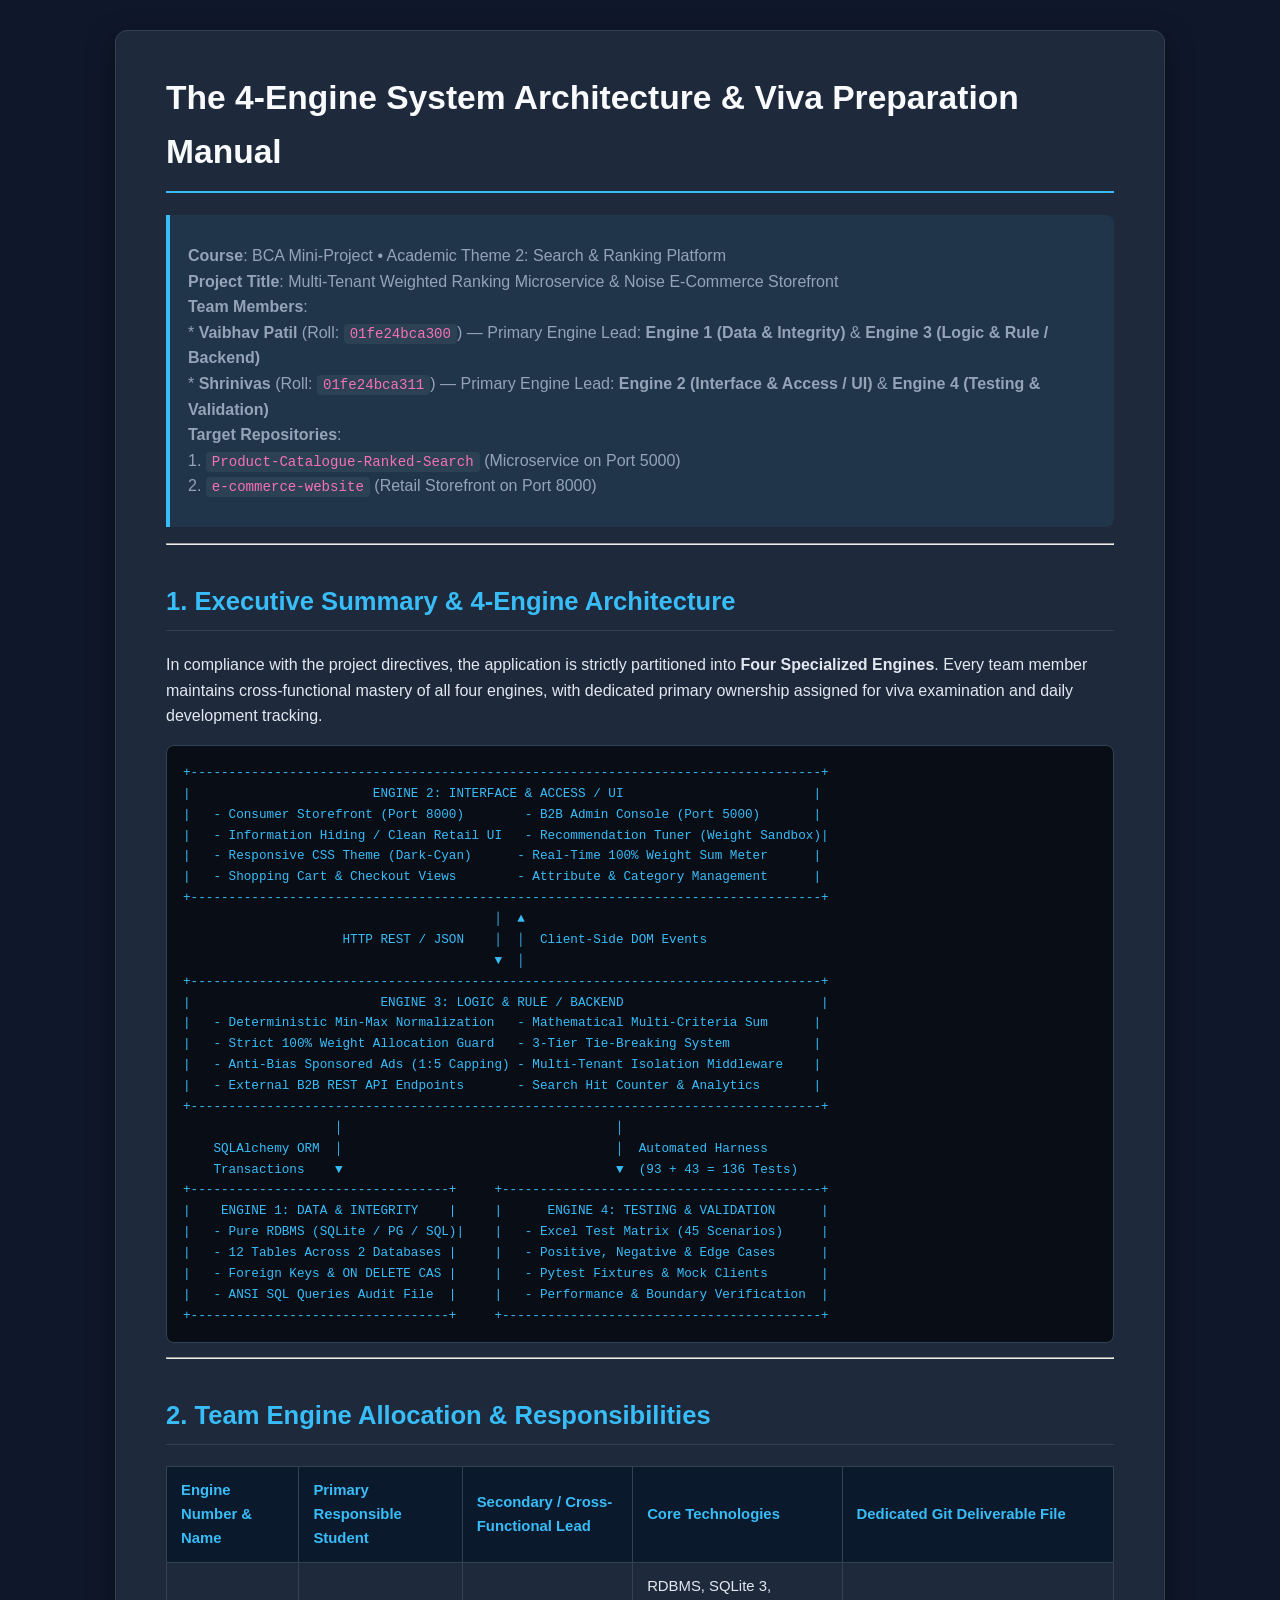
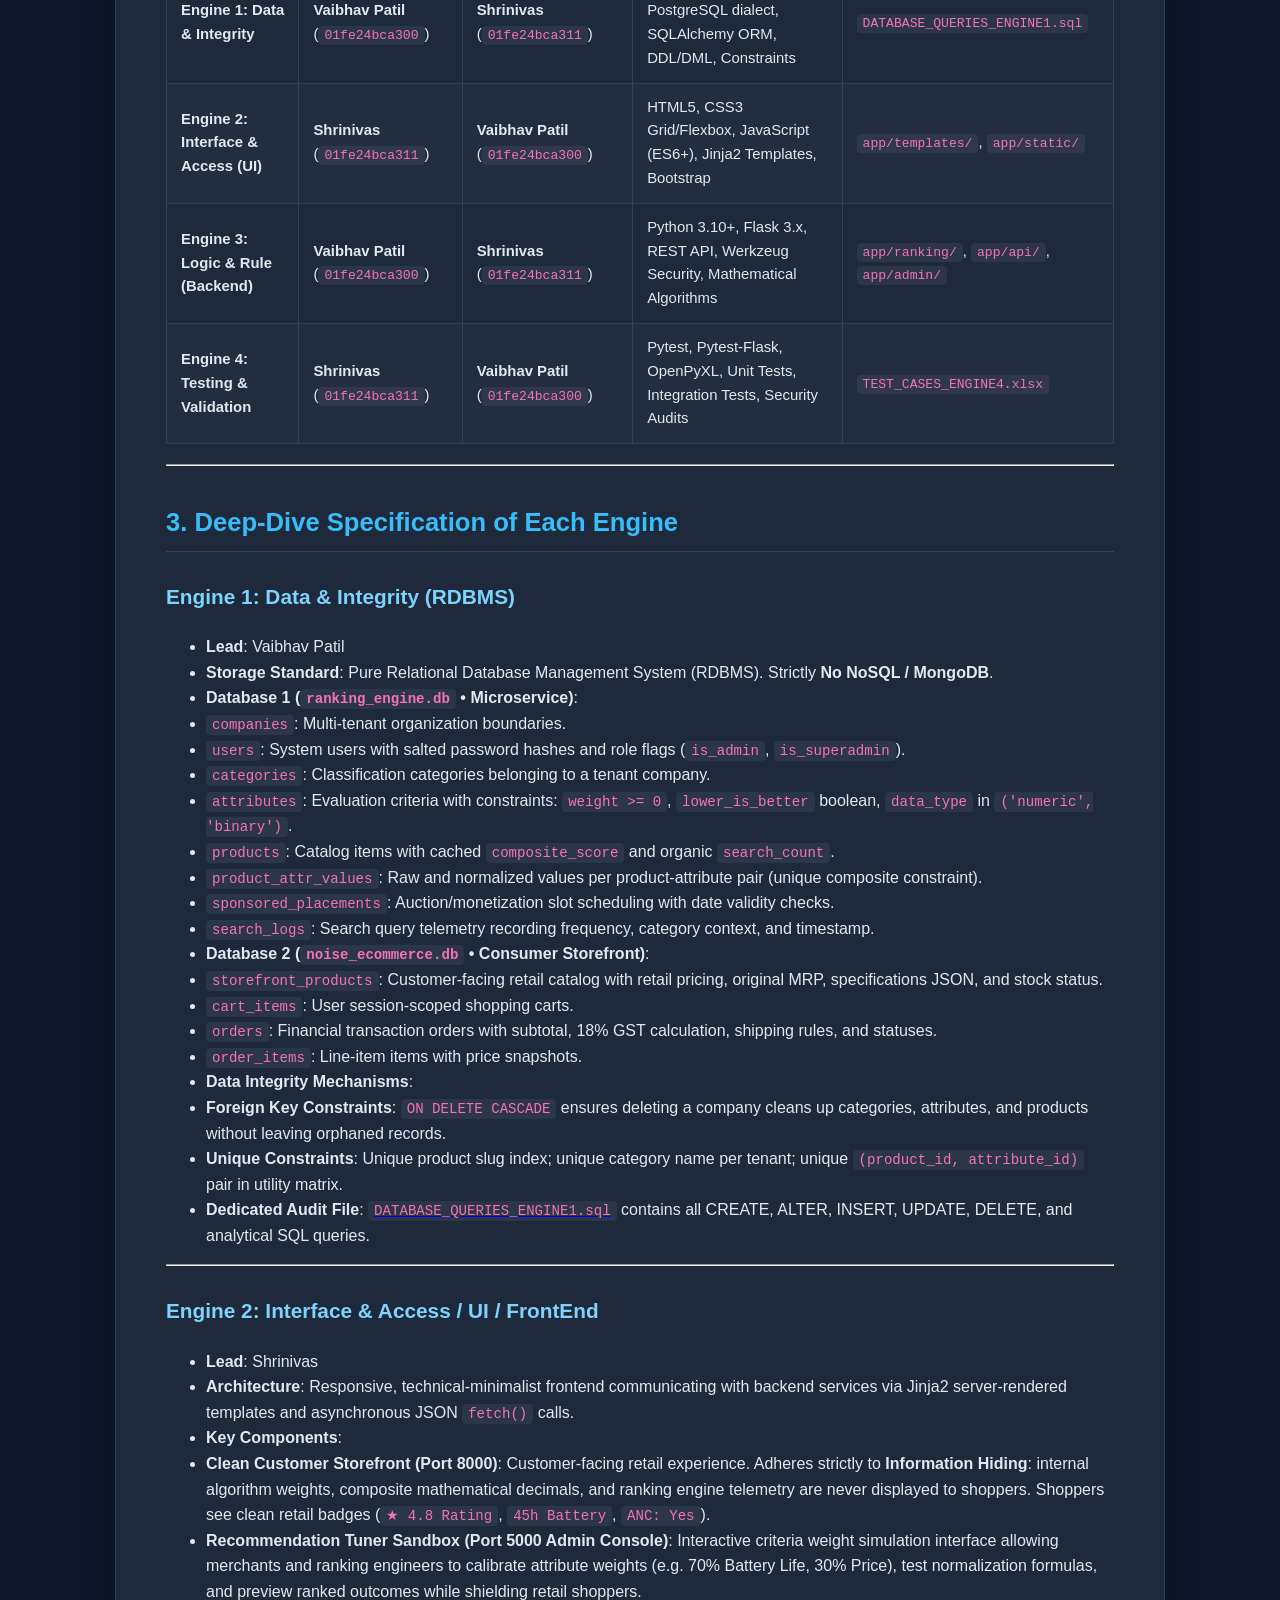
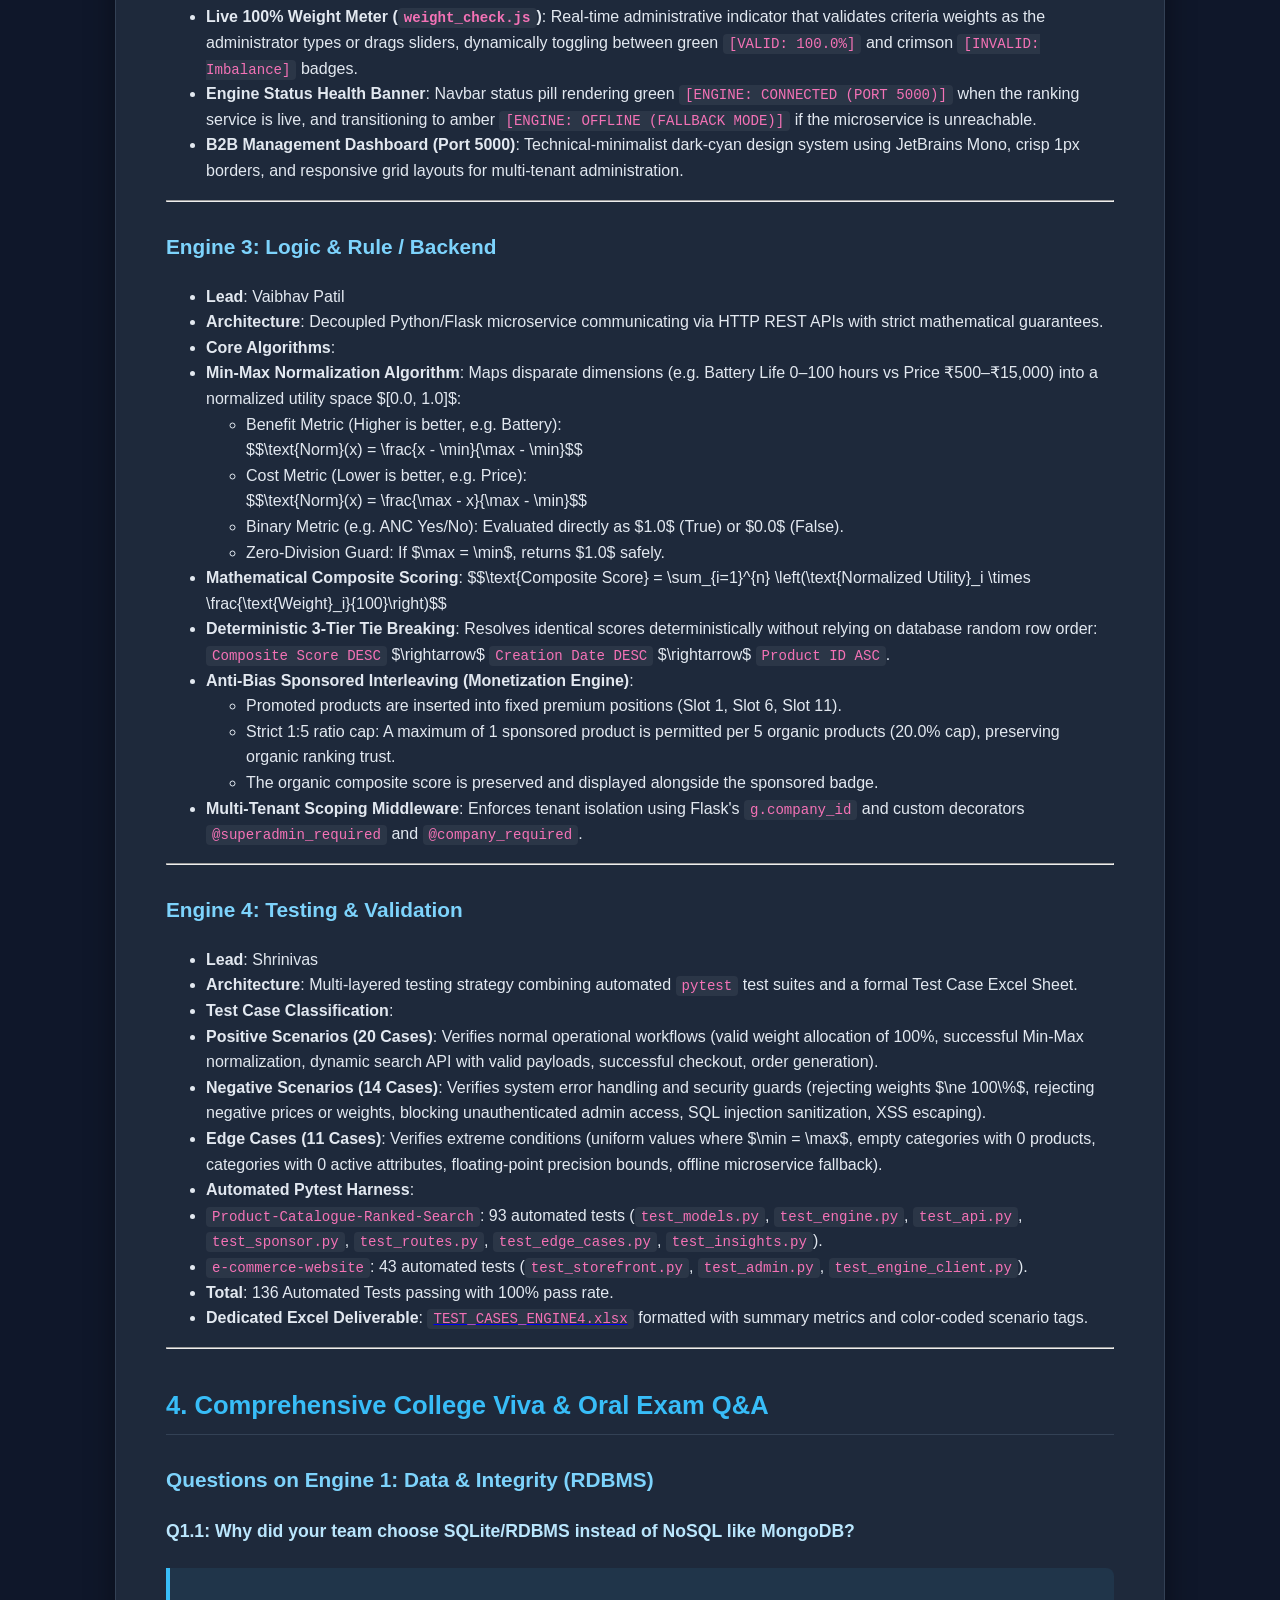
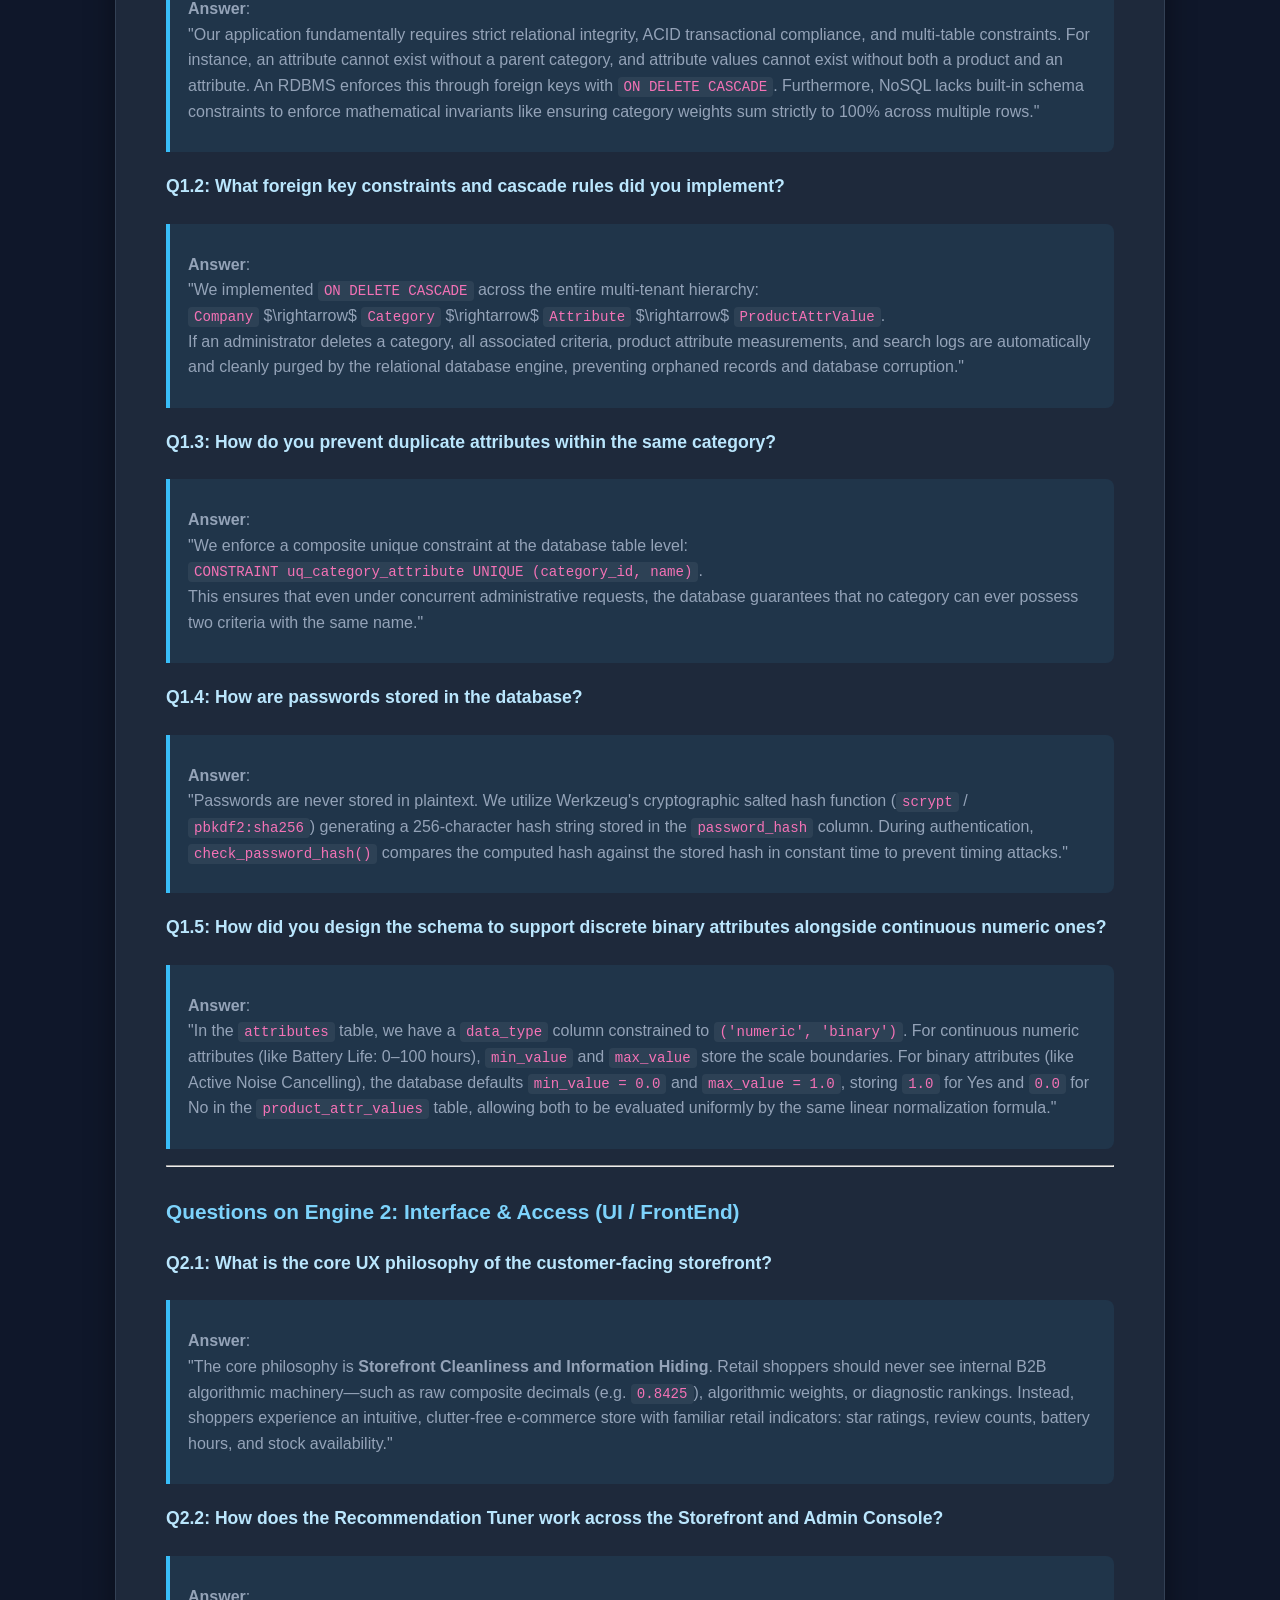
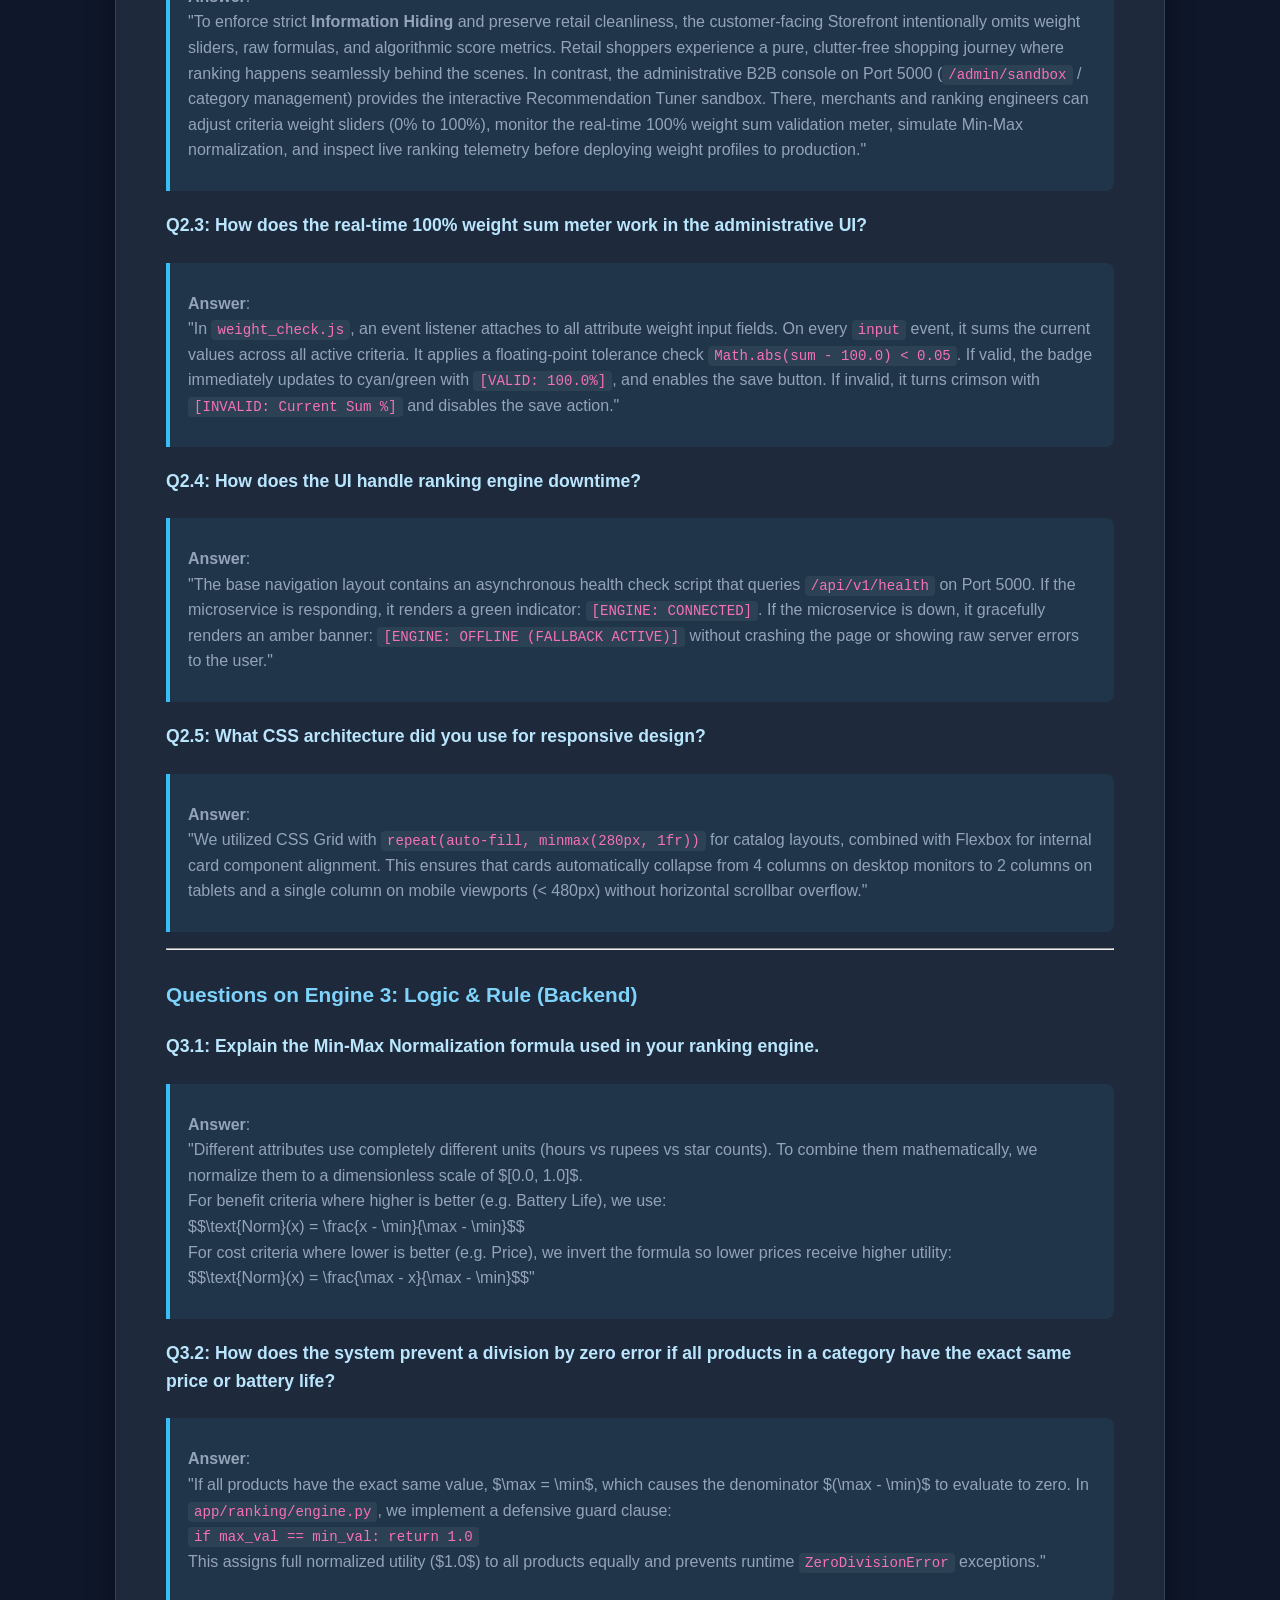
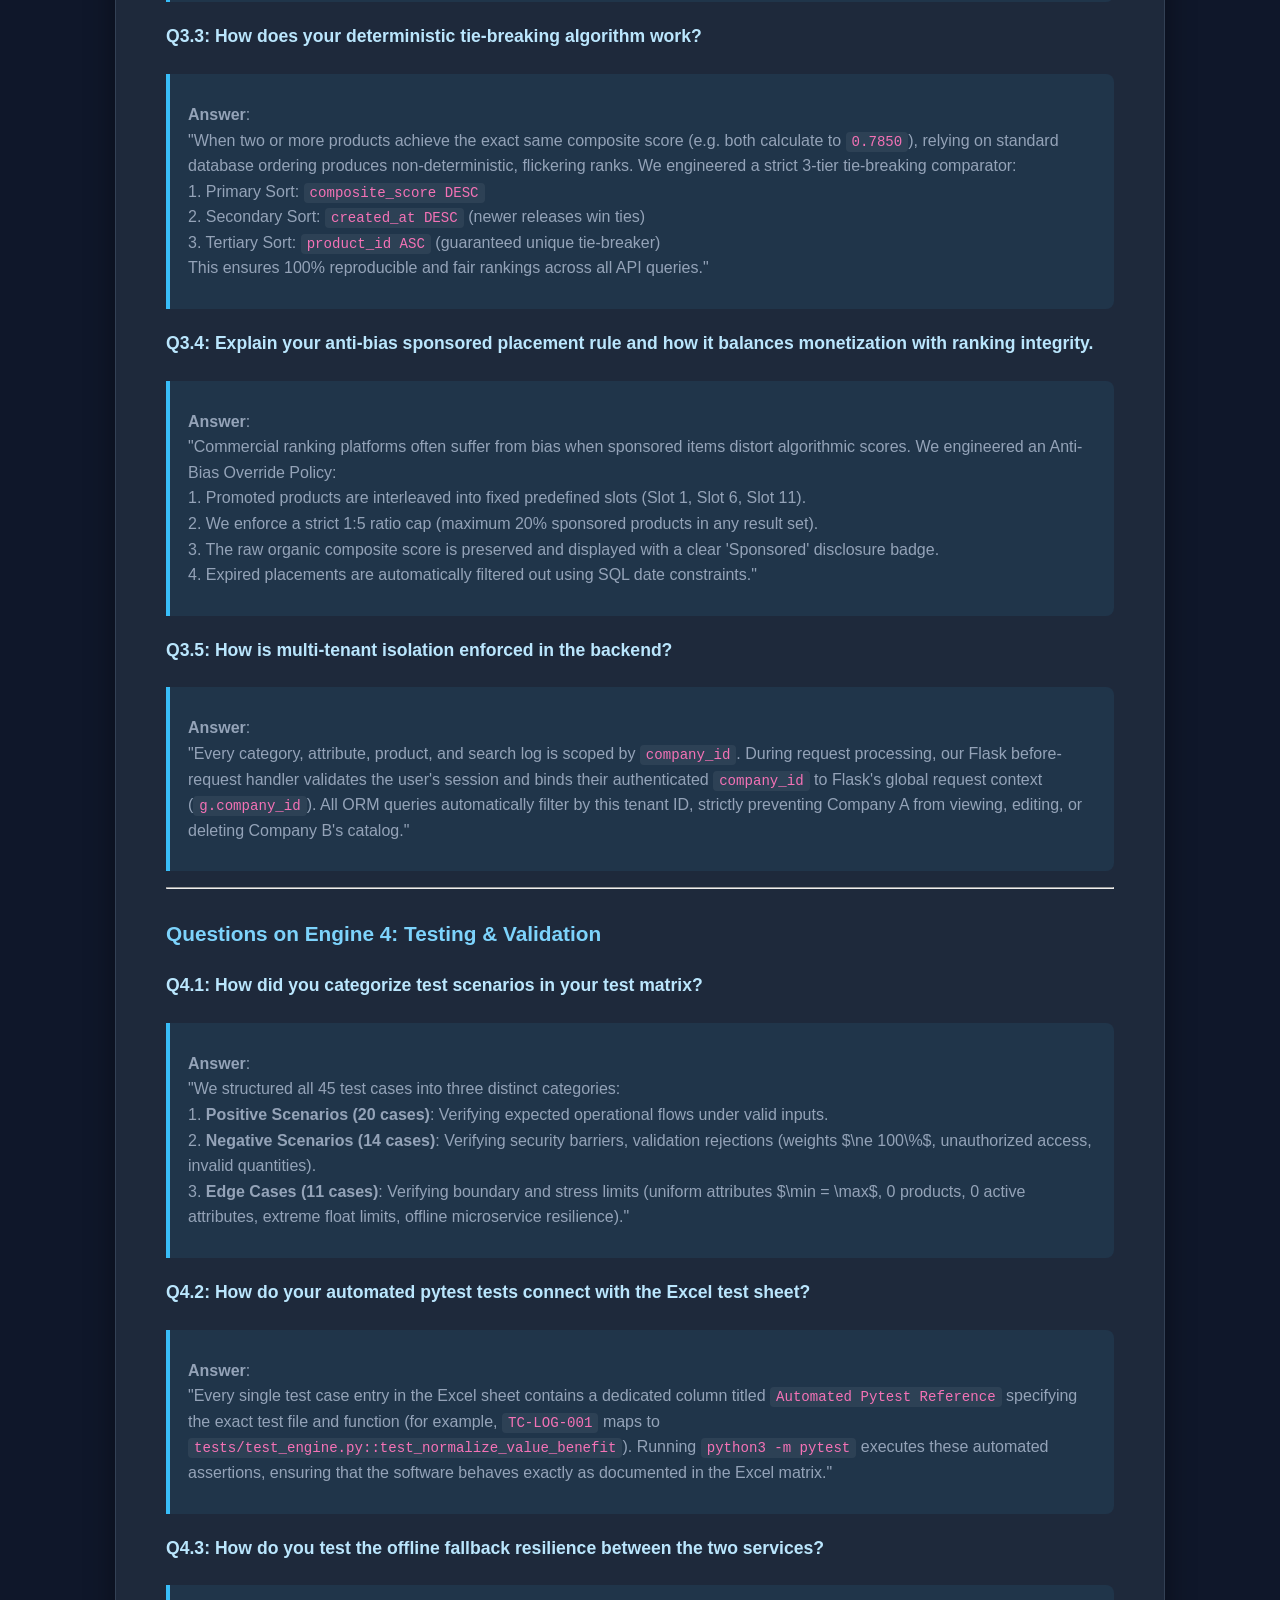
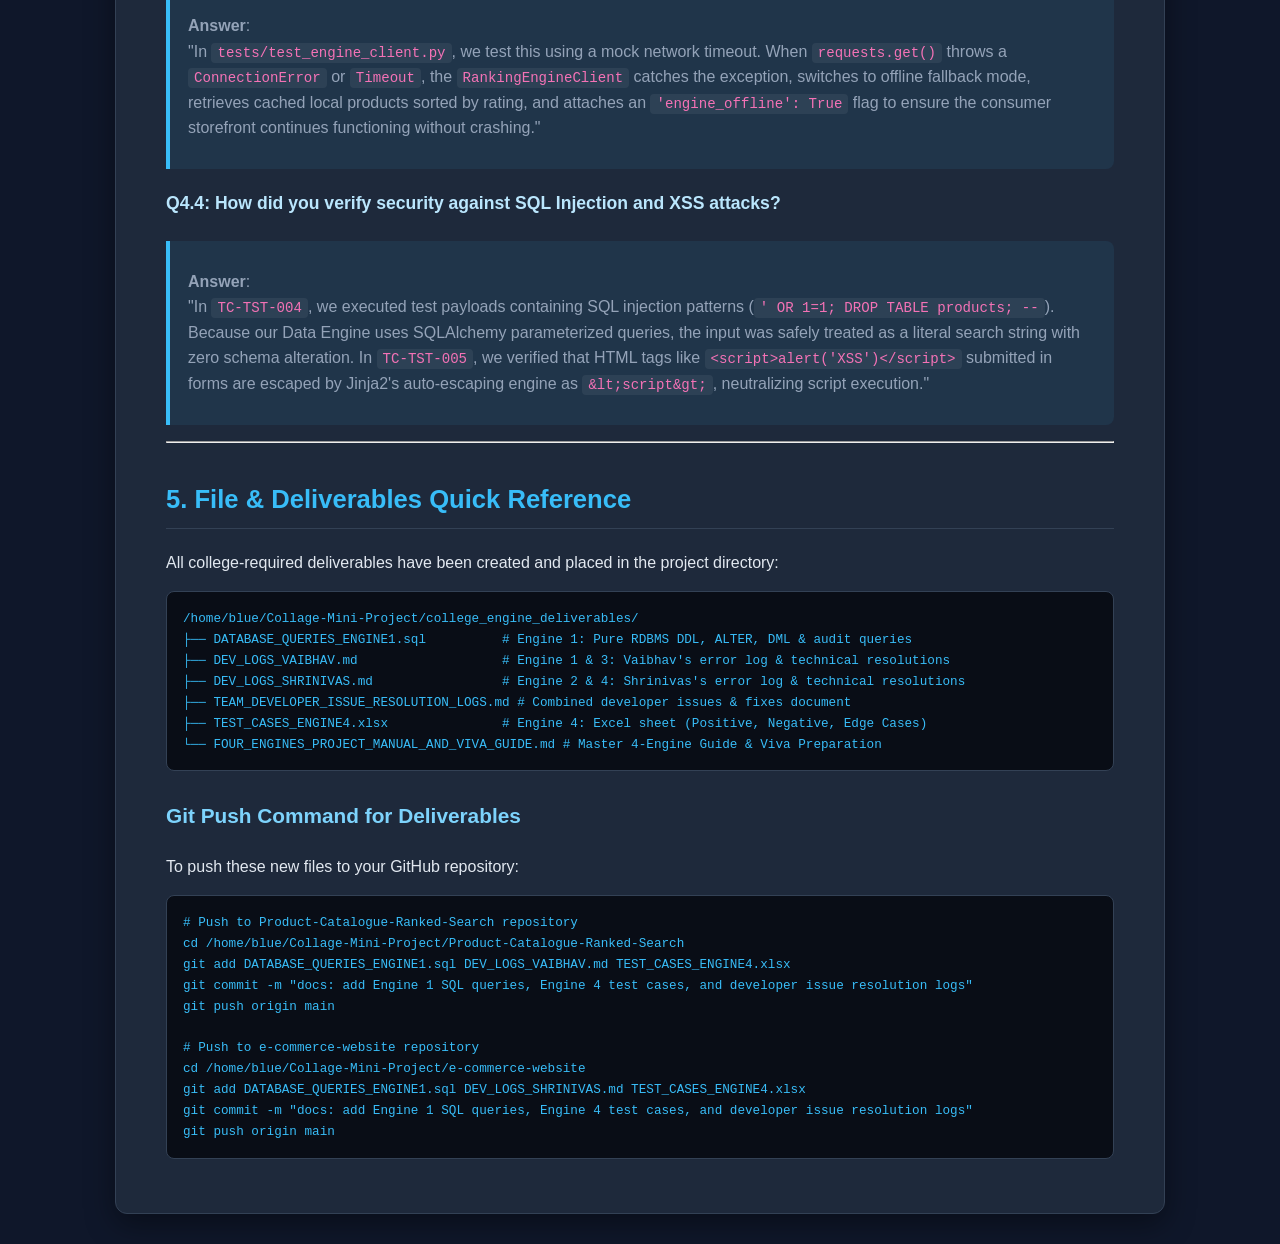
<file: markdown/FOUR_ENGINES_PROJECT_MANUAL_AND_VIVA_GUIDE.html>
<!DOCTYPE html>
<html lang="en">
<head>
<meta charset="UTF-8">
<meta name="viewport" content="width=device-width, initial-scale=1.0">
<title>4-Engine System Architecture & Viva Preparation Manual</title>
<style>
  :root {
    --bg: #0f172a;
    --card-bg: #1e293b;
    --text: #e2e8f0;
    --text-muted: #94a3b8;
    --accent: #38bdf8;
    --accent-dark: #0284c7;
    --border: #334155;
    --code-bg: #090d16;
  }
  * { box-sizing: border-box; }
  body {
    font-family: -apple-system, BlinkMacSystemFont, 'Segoe UI', Roboto, Helvetica, Arial, sans-serif;
    line-height: 1.6;
    color: var(--text);
    background-color: var(--bg);
    margin: 0;
    padding: 30px 20px;
  }
  .container {
    max-width: 1050px;
    margin: 0 auto;
    background: var(--card-bg);
    padding: 40px 50px;
    border-radius: 12px;
    box-shadow: 0 10px 30px rgba(0,0,0,0.4);
    border: 1px solid var(--border);
  }
  h1 {
    color: #f8fafc;
    border-bottom: 2px solid var(--accent);
    padding-bottom: 12px;
    margin-top: 0;
    font-size: 2.1rem;
  }
  h2 {
    color: var(--accent);
    margin-top: 36px;
    border-bottom: 1px solid var(--border);
    padding-bottom: 8px;
    font-size: 1.6rem;
  }
  h3 {
    color: #7dd3fc;
    margin-top: 28px;
    font-size: 1.3rem;
  }
  h4 {
    color: #bae6fd;
    margin-top: 20px;
    font-size: 1.1rem;
  }
  blockquote {
    border-left: 4px solid var(--accent);
    background: rgba(56, 189, 248, 0.08);
    padding: 12px 18px;
    margin: 16px 0;
    border-radius: 0 8px 8px 0;
    color: var(--text-muted);
  }
  table {
    width: 100%;
    border-collapse: collapse;
    margin: 20px 0;
    font-size: 0.93rem;
  }
  th, td {
    padding: 12px 14px;
    border: 1px solid var(--border);
    text-align: left;
  }
  th {
    background: #0b192c;
    color: var(--accent);
    font-weight: 600;
  }
  tr:nth-child(even) {
    background: rgba(255, 255, 255, 0.02);
  }
  tr:hover {
    background: rgba(56, 189, 248, 0.05);
  }
  pre {
    background: var(--code-bg);
    border: 1px solid var(--border);
    border-radius: 8px;
    padding: 16px;
    overflow-x: auto;
    font-family: 'Fira Code', Consolas, Monaco, monospace;
    font-size: 0.9rem;
    line-height: 1.45;
  }
  code {
    font-family: 'Fira Code', Consolas, Monaco, monospace;
    color: #f472b6;
    background: rgba(255,255,255,0.06);
    padding: 2px 6px;
    border-radius: 4px;
    font-size: 0.88em;
  }
  pre code {
    color: #38bdf8;
    background: none;
    padding: 0;
  }
</style>
</head>
<body>
<div class="container">
<h1>The 4-Engine System Architecture &amp; Viva Preparation Manual</h1>
<blockquote>
<p><strong>Course</strong>: BCA Mini-Project • Academic Theme 2: Search &amp; Ranking Platform<br />
<strong>Project Title</strong>: Multi-Tenant Weighted Ranking Microservice &amp; Noise E-Commerce Storefront<br />
<strong>Team Members</strong>:<br />
* <strong>Vaibhav Patil</strong> (Roll: <code>01fe24bca300</code>) — Primary Engine Lead: <strong>Engine 1 (Data &amp; Integrity)</strong> &amp; <strong>Engine 3 (Logic &amp; Rule / Backend)</strong><br />
* <strong>Shrinivas</strong> (Roll: <code>01fe24bca311</code>) — Primary Engine Lead: <strong>Engine 2 (Interface &amp; Access / UI)</strong> &amp; <strong>Engine 4 (Testing &amp; Validation)</strong><br />
<strong>Target Repositories</strong>:<br />
1. <code>Product-Catalogue-Ranked-Search</code> (Microservice on Port 5000)<br />
2. <code>e-commerce-website</code> (Retail Storefront on Port 8000)  </p>
</blockquote>
<hr />
<h2>1. Executive Summary &amp; 4-Engine Architecture</h2>
<p>In compliance with the project directives, the application is strictly partitioned into <strong>Four Specialized Engines</strong>. Every team member maintains cross-functional mastery of all four engines, with dedicated primary ownership assigned for viva examination and daily development tracking.</p>
<pre><code>+-----------------------------------------------------------------------------------+
|                        ENGINE 2: INTERFACE &amp; ACCESS / UI                         |
|   - Consumer Storefront (Port 8000)        - B2B Admin Console (Port 5000)       |
|   - Information Hiding / Clean Retail UI   - Recommendation Tuner (Weight Sandbox)|
|   - Responsive CSS Theme (Dark-Cyan)      - Real-Time 100% Weight Sum Meter      |
|   - Shopping Cart &amp; Checkout Views        - Attribute &amp; Category Management      |
+-----------------------------------------------------------------------------------+
                                         │  ▲
                     HTTP REST / JSON    │  │  Client-Side DOM Events
                                         ▼  │
+-----------------------------------------------------------------------------------+
|                         ENGINE 3: LOGIC &amp; RULE / BACKEND                          |
|   - Deterministic Min-Max Normalization   - Mathematical Multi-Criteria Sum      |
|   - Strict 100% Weight Allocation Guard   - 3-Tier Tie-Breaking System           |
|   - Anti-Bias Sponsored Ads (1:5 Capping) - Multi-Tenant Isolation Middleware    |
|   - External B2B REST API Endpoints       - Search Hit Counter &amp; Analytics       |
+-----------------------------------------------------------------------------------+
                    │                                    │
    SQLAlchemy ORM  │                                    │  Automated Harness
    Transactions    ▼                                    ▼  (93 + 43 = 136 Tests)
+----------------------------------+     +------------------------------------------+
|    ENGINE 1: DATA &amp; INTEGRITY    |     |      ENGINE 4: TESTING &amp; VALIDATION      |
|   - Pure RDBMS (SQLite / PG / SQL)|    |   - Excel Test Matrix (45 Scenarios)     |
|   - 12 Tables Across 2 Databases |     |   - Positive, Negative &amp; Edge Cases      |
|   - Foreign Keys &amp; ON DELETE CAS |     |   - Pytest Fixtures &amp; Mock Clients       |
|   - ANSI SQL Queries Audit File  |     |   - Performance &amp; Boundary Verification  |
+----------------------------------+     +------------------------------------------+
</code></pre>
<hr />
<h2>2. Team Engine Allocation &amp; Responsibilities</h2>
<table>
<thead>
<tr>
<th style="text-align: left;">Engine Number &amp; Name</th>
<th style="text-align: left;">Primary Responsible Student</th>
<th style="text-align: left;">Secondary / Cross-Functional Lead</th>
<th style="text-align: left;">Core Technologies</th>
<th style="text-align: left;">Dedicated Git Deliverable File</th>
</tr>
</thead>
<tbody>
<tr>
<td style="text-align: left;"><strong>Engine 1: Data &amp; Integrity</strong></td>
<td style="text-align: left;"><strong>Vaibhav Patil</strong> (<code>01fe24bca300</code>)</td>
<td style="text-align: left;"><strong>Shrinivas</strong> (<code>01fe24bca311</code>)</td>
<td style="text-align: left;">RDBMS, SQLite 3, PostgreSQL dialect, SQLAlchemy ORM, DDL/DML, Constraints</td>
<td style="text-align: left;"><code>DATABASE_QUERIES_ENGINE1.sql</code></td>
</tr>
<tr>
<td style="text-align: left;"><strong>Engine 2: Interface &amp; Access (UI)</strong></td>
<td style="text-align: left;"><strong>Shrinivas</strong> (<code>01fe24bca311</code>)</td>
<td style="text-align: left;"><strong>Vaibhav Patil</strong> (<code>01fe24bca300</code>)</td>
<td style="text-align: left;">HTML5, CSS3 Grid/Flexbox, JavaScript (ES6+), Jinja2 Templates, Bootstrap</td>
<td style="text-align: left;"><code>app/templates/</code>, <code>app/static/</code></td>
</tr>
<tr>
<td style="text-align: left;"><strong>Engine 3: Logic &amp; Rule (Backend)</strong></td>
<td style="text-align: left;"><strong>Vaibhav Patil</strong> (<code>01fe24bca300</code>)</td>
<td style="text-align: left;"><strong>Shrinivas</strong> (<code>01fe24bca311</code>)</td>
<td style="text-align: left;">Python 3.10+, Flask 3.x, REST API, Werkzeug Security, Mathematical Algorithms</td>
<td style="text-align: left;"><code>app/ranking/</code>, <code>app/api/</code>, <code>app/admin/</code></td>
</tr>
<tr>
<td style="text-align: left;"><strong>Engine 4: Testing &amp; Validation</strong></td>
<td style="text-align: left;"><strong>Shrinivas</strong> (<code>01fe24bca311</code>)</td>
<td style="text-align: left;"><strong>Vaibhav Patil</strong> (<code>01fe24bca300</code>)</td>
<td style="text-align: left;">Pytest, Pytest-Flask, OpenPyXL, Unit Tests, Integration Tests, Security Audits</td>
<td style="text-align: left;"><code>TEST_CASES_ENGINE4.xlsx</code></td>
</tr>
</tbody>
</table>
<hr />
<h2>3. Deep-Dive Specification of Each Engine</h2>
<h3>Engine 1: Data &amp; Integrity (RDBMS)</h3>
<ul>
<li><strong>Lead</strong>: Vaibhav Patil  </li>
<li><strong>Storage Standard</strong>: Pure Relational Database Management System (RDBMS). Strictly <strong>No NoSQL / MongoDB</strong>.</li>
<li><strong>Database 1 (<code>ranking_engine.db</code> • Microservice)</strong>:</li>
<li><code>companies</code>: Multi-tenant organization boundaries.</li>
<li><code>users</code>: System users with salted password hashes and role flags (<code>is_admin</code>, <code>is_superadmin</code>).</li>
<li><code>categories</code>: Classification categories belonging to a tenant company.</li>
<li><code>attributes</code>: Evaluation criteria with constraints: <code>weight &gt;= 0</code>, <code>lower_is_better</code> boolean, <code>data_type</code> in <code>('numeric', 'binary')</code>.</li>
<li><code>products</code>: Catalog items with cached <code>composite_score</code> and organic <code>search_count</code>.</li>
<li><code>product_attr_values</code>: Raw and normalized values per product-attribute pair (unique composite constraint).</li>
<li><code>sponsored_placements</code>: Auction/monetization slot scheduling with date validity checks.</li>
<li><code>search_logs</code>: Search query telemetry recording frequency, category context, and timestamp.</li>
<li><strong>Database 2 (<code>noise_ecommerce.db</code> • Consumer Storefront)</strong>:</li>
<li><code>storefront_products</code>: Customer-facing retail catalog with retail pricing, original MRP, specifications JSON, and stock status.</li>
<li><code>cart_items</code>: User session-scoped shopping carts.</li>
<li><code>orders</code>: Financial transaction orders with subtotal, 18% GST calculation, shipping rules, and statuses.</li>
<li><code>order_items</code>: Line-item items with price snapshots.</li>
<li><strong>Data Integrity Mechanisms</strong>:</li>
<li><strong>Foreign Key Constraints</strong>: <code>ON DELETE CASCADE</code> ensures deleting a company cleans up categories, attributes, and products without leaving orphaned records.</li>
<li><strong>Unique Constraints</strong>: Unique product slug index; unique category name per tenant; unique <code>(product_id, attribute_id)</code> pair in utility matrix.</li>
<li><strong>Dedicated Audit File</strong>: <a href="file:///home/blue/Collage-Mini-Project/college_engine_deliverables/DATABASE_QUERIES_ENGINE1.sql"><code>DATABASE_QUERIES_ENGINE1.sql</code></a> contains all CREATE, ALTER, INSERT, UPDATE, DELETE, and analytical SQL queries.</li>
</ul>
<hr />
<h3>Engine 2: Interface &amp; Access / UI / FrontEnd</h3>
<ul>
<li><strong>Lead</strong>: Shrinivas  </li>
<li><strong>Architecture</strong>: Responsive, technical-minimalist frontend communicating with backend services via Jinja2 server-rendered templates and asynchronous JSON <code>fetch()</code> calls.</li>
<li><strong>Key Components</strong>:</li>
<li><strong>Clean Customer Storefront (Port 8000)</strong>: Customer-facing retail experience. Adheres strictly to <strong>Information Hiding</strong>: internal algorithm weights, composite mathematical decimals, and ranking engine telemetry are never displayed to shoppers. Shoppers see clean retail badges (<code>★ 4.8 Rating</code>, <code>45h Battery</code>, <code>ANC: Yes</code>).</li>
<li><strong>Recommendation Tuner Sandbox (Port 5000 Admin Console)</strong>: Interactive criteria weight simulation interface allowing merchants and ranking engineers to calibrate attribute weights (e.g. 70% Battery Life, 30% Price), test normalization formulas, and preview ranked outcomes while shielding retail shoppers.</li>
<li><strong>Live 100% Weight Meter (<code>weight_check.js</code>)</strong>: Real-time administrative indicator that validates criteria weights as the administrator types or drags sliders, dynamically toggling between green <code>[VALID: 100.0%]</code> and crimson <code>[INVALID: Imbalance]</code> badges.</li>
<li><strong>Engine Status Health Banner</strong>: Navbar status pill rendering green <code>[ENGINE: CONNECTED (PORT 5000)]</code> when the ranking service is live, and transitioning to amber <code>[ENGINE: OFFLINE (FALLBACK MODE)]</code> if the microservice is unreachable.</li>
<li><strong>B2B Management Dashboard (Port 5000)</strong>: Technical-minimalist dark-cyan design system using JetBrains Mono, crisp 1px borders, and responsive grid layouts for multi-tenant administration.</li>
</ul>
<hr />
<h3>Engine 3: Logic &amp; Rule / Backend</h3>
<ul>
<li><strong>Lead</strong>: Vaibhav Patil  </li>
<li><strong>Architecture</strong>: Decoupled Python/Flask microservice communicating via HTTP REST APIs with strict mathematical guarantees.</li>
<li><strong>Core Algorithms</strong>:</li>
<li><strong>Min-Max Normalization Algorithm</strong>:
     Maps disparate dimensions (e.g. Battery Life 0–100 hours vs Price ₹500–₹15,000) into a normalized utility space $[0.0, 1.0]$:<ul>
<li>Benefit Metric (Higher is better, e.g. Battery):<br />
   $$\text{Norm}(x) = \frac{x - \min}{\max - \min}$$</li>
<li>Cost Metric (Lower is better, e.g. Price):<br />
   $$\text{Norm}(x) = \frac{\max - x}{\max - \min}$$</li>
<li>Binary Metric (e.g. ANC Yes/No): Evaluated directly as $1.0$ (True) or $0.0$ (False).</li>
<li>Zero-Division Guard: If $\max = \min$, returns $1.0$ safely.</li>
</ul>
</li>
<li><strong>Mathematical Composite Scoring</strong>:
     $$\text{Composite Score} = \sum_{i=1}^{n} \left(\text{Normalized Utility}_i \times \frac{\text{Weight}_i}{100}\right)$$</li>
<li><strong>Deterministic 3-Tier Tie Breaking</strong>:
     Resolves identical scores deterministically without relying on database random row order:
     <code>Composite Score DESC</code> $\rightarrow$ <code>Creation Date DESC</code> $\rightarrow$ <code>Product ID ASC</code>.</li>
<li><strong>Anti-Bias Sponsored Interleaving (Monetization Engine)</strong>:<ul>
<li>Promoted products are inserted into fixed premium positions (Slot 1, Slot 6, Slot 11).</li>
<li>Strict 1:5 ratio cap: A maximum of 1 sponsored product is permitted per 5 organic products (20.0% cap), preserving organic ranking trust.</li>
<li>The organic composite score is preserved and displayed alongside the sponsored badge.</li>
</ul>
</li>
<li><strong>Multi-Tenant Scoping Middleware</strong>:
     Enforces tenant isolation using Flask's <code>g.company_id</code> and custom decorators <code>@superadmin_required</code> and <code>@company_required</code>.</li>
</ul>
<hr />
<h3>Engine 4: Testing &amp; Validation</h3>
<ul>
<li><strong>Lead</strong>: Shrinivas  </li>
<li><strong>Architecture</strong>: Multi-layered testing strategy combining automated <code>pytest</code> test suites and a formal Test Case Excel Sheet.</li>
<li><strong>Test Case Classification</strong>:</li>
<li><strong>Positive Scenarios (20 Cases)</strong>: Verifies normal operational workflows (valid weight allocation of 100%, successful Min-Max normalization, dynamic search API with valid payloads, successful checkout, order generation).</li>
<li><strong>Negative Scenarios (14 Cases)</strong>: Verifies system error handling and security guards (rejecting weights $\ne 100\%$, rejecting negative prices or weights, blocking unauthenticated admin access, SQL injection sanitization, XSS escaping).</li>
<li><strong>Edge Cases (11 Cases)</strong>: Verifies extreme conditions (uniform values where $\min = \max$, empty categories with 0 products, categories with 0 active attributes, floating-point precision bounds, offline microservice fallback).</li>
<li><strong>Automated Pytest Harness</strong>:</li>
<li><code>Product-Catalogue-Ranked-Search</code>: 93 automated tests (<code>test_models.py</code>, <code>test_engine.py</code>, <code>test_api.py</code>, <code>test_sponsor.py</code>, <code>test_routes.py</code>, <code>test_edge_cases.py</code>, <code>test_insights.py</code>).</li>
<li><code>e-commerce-website</code>: 43 automated tests (<code>test_storefront.py</code>, <code>test_admin.py</code>, <code>test_engine_client.py</code>).</li>
<li><strong>Total</strong>: 136 Automated Tests passing with 100% pass rate.</li>
<li><strong>Dedicated Excel Deliverable</strong>: <a href="file:///home/blue/Collage-Mini-Project/college_engine_deliverables/TEST_CASES_ENGINE4.xlsx"><code>TEST_CASES_ENGINE4.xlsx</code></a> formatted with summary metrics and color-coded scenario tags.</li>
</ul>
<hr />
<h2>4. Comprehensive College Viva &amp; Oral Exam Q&amp;A</h2>
<h3>Questions on Engine 1: Data &amp; Integrity (RDBMS)</h3>
<h4>Q1.1: Why did your team choose SQLite/RDBMS instead of NoSQL like MongoDB?</h4>
<blockquote>
<p><strong>Answer</strong>:<br />
"Our application fundamentally requires strict relational integrity, ACID transactional compliance, and multi-table constraints. For instance, an attribute cannot exist without a parent category, and attribute values cannot exist without both a product and an attribute. An RDBMS enforces this through foreign keys with <code>ON DELETE CASCADE</code>. Furthermore, NoSQL lacks built-in schema constraints to enforce mathematical invariants like ensuring category weights sum strictly to 100% across multiple rows."</p>
</blockquote>
<h4>Q1.2: What foreign key constraints and cascade rules did you implement?</h4>
<blockquote>
<p><strong>Answer</strong>:<br />
"We implemented <code>ON DELETE CASCADE</code> across the entire multi-tenant hierarchy:<br />
<code>Company</code> $\rightarrow$ <code>Category</code> $\rightarrow$ <code>Attribute</code> $\rightarrow$ <code>ProductAttrValue</code>.<br />
If an administrator deletes a category, all associated criteria, product attribute measurements, and search logs are automatically and cleanly purged by the relational database engine, preventing orphaned records and database corruption."</p>
</blockquote>
<h4>Q1.3: How do you prevent duplicate attributes within the same category?</h4>
<blockquote>
<p><strong>Answer</strong>:<br />
"We enforce a composite unique constraint at the database table level:<br />
<code>CONSTRAINT uq_category_attribute UNIQUE (category_id, name)</code>.<br />
This ensures that even under concurrent administrative requests, the database guarantees that no category can ever possess two criteria with the same name."</p>
</blockquote>
<h4>Q1.4: How are passwords stored in the database?</h4>
<blockquote>
<p><strong>Answer</strong>:<br />
"Passwords are never stored in plaintext. We utilize Werkzeug's cryptographic salted hash function (<code>scrypt</code> / <code>pbkdf2:sha256</code>) generating a 256-character hash string stored in the <code>password_hash</code> column. During authentication, <code>check_password_hash()</code> compares the computed hash against the stored hash in constant time to prevent timing attacks."</p>
</blockquote>
<h4>Q1.5: How did you design the schema to support discrete binary attributes alongside continuous numeric ones?</h4>
<blockquote>
<p><strong>Answer</strong>:<br />
"In the <code>attributes</code> table, we have a <code>data_type</code> column constrained to <code>('numeric', 'binary')</code>. For continuous numeric attributes (like Battery Life: 0–100 hours), <code>min_value</code> and <code>max_value</code> store the scale boundaries. For binary attributes (like Active Noise Cancelling), the database defaults <code>min_value = 0.0</code> and <code>max_value = 1.0</code>, storing <code>1.0</code> for Yes and <code>0.0</code> for No in the <code>product_attr_values</code> table, allowing both to be evaluated uniformly by the same linear normalization formula."</p>
</blockquote>
<hr />
<h3>Questions on Engine 2: Interface &amp; Access (UI / FrontEnd)</h3>
<h4>Q2.1: What is the core UX philosophy of the customer-facing storefront?</h4>
<blockquote>
<p><strong>Answer</strong>:<br />
"The core philosophy is <strong>Storefront Cleanliness and Information Hiding</strong>. Retail shoppers should never see internal B2B algorithmic machinery—such as raw composite decimals (e.g. <code>0.8425</code>), algorithmic weights, or diagnostic rankings. Instead, shoppers experience an intuitive, clutter-free e-commerce store with familiar retail indicators: star ratings, review counts, battery hours, and stock availability."</p>
</blockquote>
<h4>Q2.2: How does the Recommendation Tuner work across the Storefront and Admin Console?</h4>
<blockquote>
<p><strong>Answer</strong>:<br />
"To enforce strict <strong>Information Hiding</strong> and preserve retail cleanliness, the customer-facing Storefront intentionally omits weight sliders, raw formulas, and algorithmic score metrics. Retail shoppers experience a pure, clutter-free shopping journey where ranking happens seamlessly behind the scenes. In contrast, the administrative B2B console on Port 5000 (<code>/admin/sandbox</code> / category management) provides the interactive Recommendation Tuner sandbox. There, merchants and ranking engineers can adjust criteria weight sliders (0% to 100%), monitor the real-time 100% weight sum validation meter, simulate Min-Max normalization, and inspect live ranking telemetry before deploying weight profiles to production."</p>
</blockquote>
<h4>Q2.3: How does the real-time 100% weight sum meter work in the administrative UI?</h4>
<blockquote>
<p><strong>Answer</strong>:<br />
"In <code>weight_check.js</code>, an event listener attaches to all attribute weight input fields. On every <code>input</code> event, it sums the current values across all active criteria. It applies a floating-point tolerance check <code>Math.abs(sum - 100.0) &lt; 0.05</code>. If valid, the badge immediately updates to cyan/green with <code>[VALID: 100.0%]</code>, and enables the save button. If invalid, it turns crimson with <code>[INVALID: Current Sum %]</code> and disables the save action."</p>
</blockquote>
<h4>Q2.4: How does the UI handle ranking engine downtime?</h4>
<blockquote>
<p><strong>Answer</strong>:<br />
"The base navigation layout contains an asynchronous health check script that queries <code>/api/v1/health</code> on Port 5000. If the microservice is responding, it renders a green indicator: <code>[ENGINE: CONNECTED]</code>. If the microservice is down, it gracefully renders an amber banner: <code>[ENGINE: OFFLINE (FALLBACK ACTIVE)]</code> without crashing the page or showing raw server errors to the user."</p>
</blockquote>
<h4>Q2.5: What CSS architecture did you use for responsive design?</h4>
<blockquote>
<p><strong>Answer</strong>:<br />
"We utilized CSS Grid with <code>repeat(auto-fill, minmax(280px, 1fr))</code> for catalog layouts, combined with Flexbox for internal card component alignment. This ensures that cards automatically collapse from 4 columns on desktop monitors to 2 columns on tablets and a single column on mobile viewports (&lt; 480px) without horizontal scrollbar overflow."</p>
</blockquote>
<hr />
<h3>Questions on Engine 3: Logic &amp; Rule (Backend)</h3>
<h4>Q3.1: Explain the Min-Max Normalization formula used in your ranking engine.</h4>
<blockquote>
<p><strong>Answer</strong>:<br />
"Different attributes use completely different units (hours vs rupees vs star counts). To combine them mathematically, we normalize them to a dimensionless scale of $[0.0, 1.0]$.<br />
For benefit criteria where higher is better (e.g. Battery Life), we use:<br />
$$\text{Norm}(x) = \frac{x - \min}{\max - \min}$$<br />
For cost criteria where lower is better (e.g. Price), we invert the formula so lower prices receive higher utility:<br />
$$\text{Norm}(x) = \frac{\max - x}{\max - \min}$$"</p>
</blockquote>
<h4>Q3.2: How does the system prevent a division by zero error if all products in a category have the exact same price or battery life?</h4>
<blockquote>
<p><strong>Answer</strong>:<br />
"If all products have the exact same value, $\max = \min$, which causes the denominator $(\max - \min)$ to evaluate to zero. In <code>app/ranking/engine.py</code>, we implement a defensive guard clause:<br />
<code>if max_val == min_val: return 1.0</code><br />
This assigns full normalized utility ($1.0$) to all products equally and prevents runtime <code>ZeroDivisionError</code> exceptions."</p>
</blockquote>
<h4>Q3.3: How does your deterministic tie-breaking algorithm work?</h4>
<blockquote>
<p><strong>Answer</strong>:<br />
"When two or more products achieve the exact same composite score (e.g. both calculate to <code>0.7850</code>), relying on standard database ordering produces non-deterministic, flickering ranks. We engineered a strict 3-tier tie-breaking comparator:<br />
1. Primary Sort: <code>composite_score DESC</code><br />
2. Secondary Sort: <code>created_at DESC</code> (newer releases win ties)<br />
3. Tertiary Sort: <code>product_id ASC</code> (guaranteed unique tie-breaker)<br />
This ensures 100% reproducible and fair rankings across all API queries."</p>
</blockquote>
<h4>Q3.4: Explain your anti-bias sponsored placement rule and how it balances monetization with ranking integrity.</h4>
<blockquote>
<p><strong>Answer</strong>:<br />
"Commercial ranking platforms often suffer from bias when sponsored items distort algorithmic scores. We engineered an Anti-Bias Override Policy:<br />
1. Promoted products are interleaved into fixed predefined slots (Slot 1, Slot 6, Slot 11).<br />
2. We enforce a strict 1:5 ratio cap (maximum 20% sponsored products in any result set).<br />
3. The raw organic composite score is preserved and displayed with a clear 'Sponsored' disclosure badge.<br />
4. Expired placements are automatically filtered out using SQL date constraints."</p>
</blockquote>
<h4>Q3.5: How is multi-tenant isolation enforced in the backend?</h4>
<blockquote>
<p><strong>Answer</strong>:<br />
"Every category, attribute, product, and search log is scoped by <code>company_id</code>. During request processing, our Flask before-request handler validates the user's session and binds their authenticated <code>company_id</code> to Flask's global request context (<code>g.company_id</code>). All ORM queries automatically filter by this tenant ID, strictly preventing Company A from viewing, editing, or deleting Company B's catalog."</p>
</blockquote>
<hr />
<h3>Questions on Engine 4: Testing &amp; Validation</h3>
<h4>Q4.1: How did you categorize test scenarios in your test matrix?</h4>
<blockquote>
<p><strong>Answer</strong>:<br />
"We structured all 45 test cases into three distinct categories:<br />
1. <strong>Positive Scenarios (20 cases)</strong>: Verifying expected operational flows under valid inputs.<br />
2. <strong>Negative Scenarios (14 cases)</strong>: Verifying security barriers, validation rejections (weights $\ne 100\%$, unauthorized access, invalid quantities).<br />
3. <strong>Edge Cases (11 cases)</strong>: Verifying boundary and stress limits (uniform attributes $\min = \max$, 0 products, 0 active attributes, extreme float limits, offline microservice resilience)."</p>
</blockquote>
<h4>Q4.2: How do your automated pytest tests connect with the Excel test sheet?</h4>
<blockquote>
<p><strong>Answer</strong>:<br />
"Every single test case entry in the Excel sheet contains a dedicated column titled <code>Automated Pytest Reference</code> specifying the exact test file and function (for example, <code>TC-LOG-001</code> maps to <code>tests/test_engine.py::test_normalize_value_benefit</code>). Running <code>python3 -m pytest</code> executes these automated assertions, ensuring that the software behaves exactly as documented in the Excel matrix."</p>
</blockquote>
<h4>Q4.3: How do you test the offline fallback resilience between the two services?</h4>
<blockquote>
<p><strong>Answer</strong>:<br />
"In <code>tests/test_engine_client.py</code>, we test this using a mock network timeout. When <code>requests.get()</code> throws a <code>ConnectionError</code> or <code>Timeout</code>, the <code>RankingEngineClient</code> catches the exception, switches to offline fallback mode, retrieves cached local products sorted by rating, and attaches an <code>'engine_offline': True</code> flag to ensure the consumer storefront continues functioning without crashing."</p>
</blockquote>
<h4>Q4.4: How did you verify security against SQL Injection and XSS attacks?</h4>
<blockquote>
<p><strong>Answer</strong>:<br />
"In <code>TC-TST-004</code>, we executed test payloads containing SQL injection patterns (<code>' OR 1=1; DROP TABLE products; --</code>). Because our Data Engine uses SQLAlchemy parameterized queries, the input was safely treated as a literal search string with zero schema alteration. In <code>TC-TST-005</code>, we verified that HTML tags like <code>&lt;script&gt;alert('XSS')&lt;/script&gt;</code> submitted in forms are escaped by Jinja2's auto-escaping engine as <code>&amp;lt;script&amp;gt;</code>, neutralizing script execution."</p>
</blockquote>
<hr />
<h2>5. File &amp; Deliverables Quick Reference</h2>
<p>All college-required deliverables have been created and placed in the project directory:</p>
<pre><code class="language-text">/home/blue/Collage-Mini-Project/college_engine_deliverables/
├── DATABASE_QUERIES_ENGINE1.sql          # Engine 1: Pure RDBMS DDL, ALTER, DML &amp; audit queries
├── DEV_LOGS_VAIBHAV.md                   # Engine 1 &amp; 3: Vaibhav's error log &amp; technical resolutions
├── DEV_LOGS_SHRINIVAS.md                 # Engine 2 &amp; 4: Shrinivas's error log &amp; technical resolutions
├── TEAM_DEVELOPER_ISSUE_RESOLUTION_LOGS.md # Combined developer issues &amp; fixes document
├── TEST_CASES_ENGINE4.xlsx               # Engine 4: Excel sheet (Positive, Negative, Edge Cases)
└── FOUR_ENGINES_PROJECT_MANUAL_AND_VIVA_GUIDE.md # Master 4-Engine Guide &amp; Viva Preparation
</code></pre>
<h3>Git Push Command for Deliverables</h3>
<p>To push these new files to your GitHub repository:</p>
<pre><code class="language-bash"># Push to Product-Catalogue-Ranked-Search repository
cd /home/blue/Collage-Mini-Project/Product-Catalogue-Ranked-Search
git add DATABASE_QUERIES_ENGINE1.sql DEV_LOGS_VAIBHAV.md TEST_CASES_ENGINE4.xlsx
git commit -m &quot;docs: add Engine 1 SQL queries, Engine 4 test cases, and developer issue resolution logs&quot;
git push origin main

# Push to e-commerce-website repository
cd /home/blue/Collage-Mini-Project/e-commerce-website
git add DATABASE_QUERIES_ENGINE1.sql DEV_LOGS_SHRINIVAS.md TEST_CASES_ENGINE4.xlsx
git commit -m &quot;docs: add Engine 1 SQL queries, Engine 4 test cases, and developer issue resolution logs&quot;
git push origin main
</code></pre>
</div>
</body>
</html>
</file>
